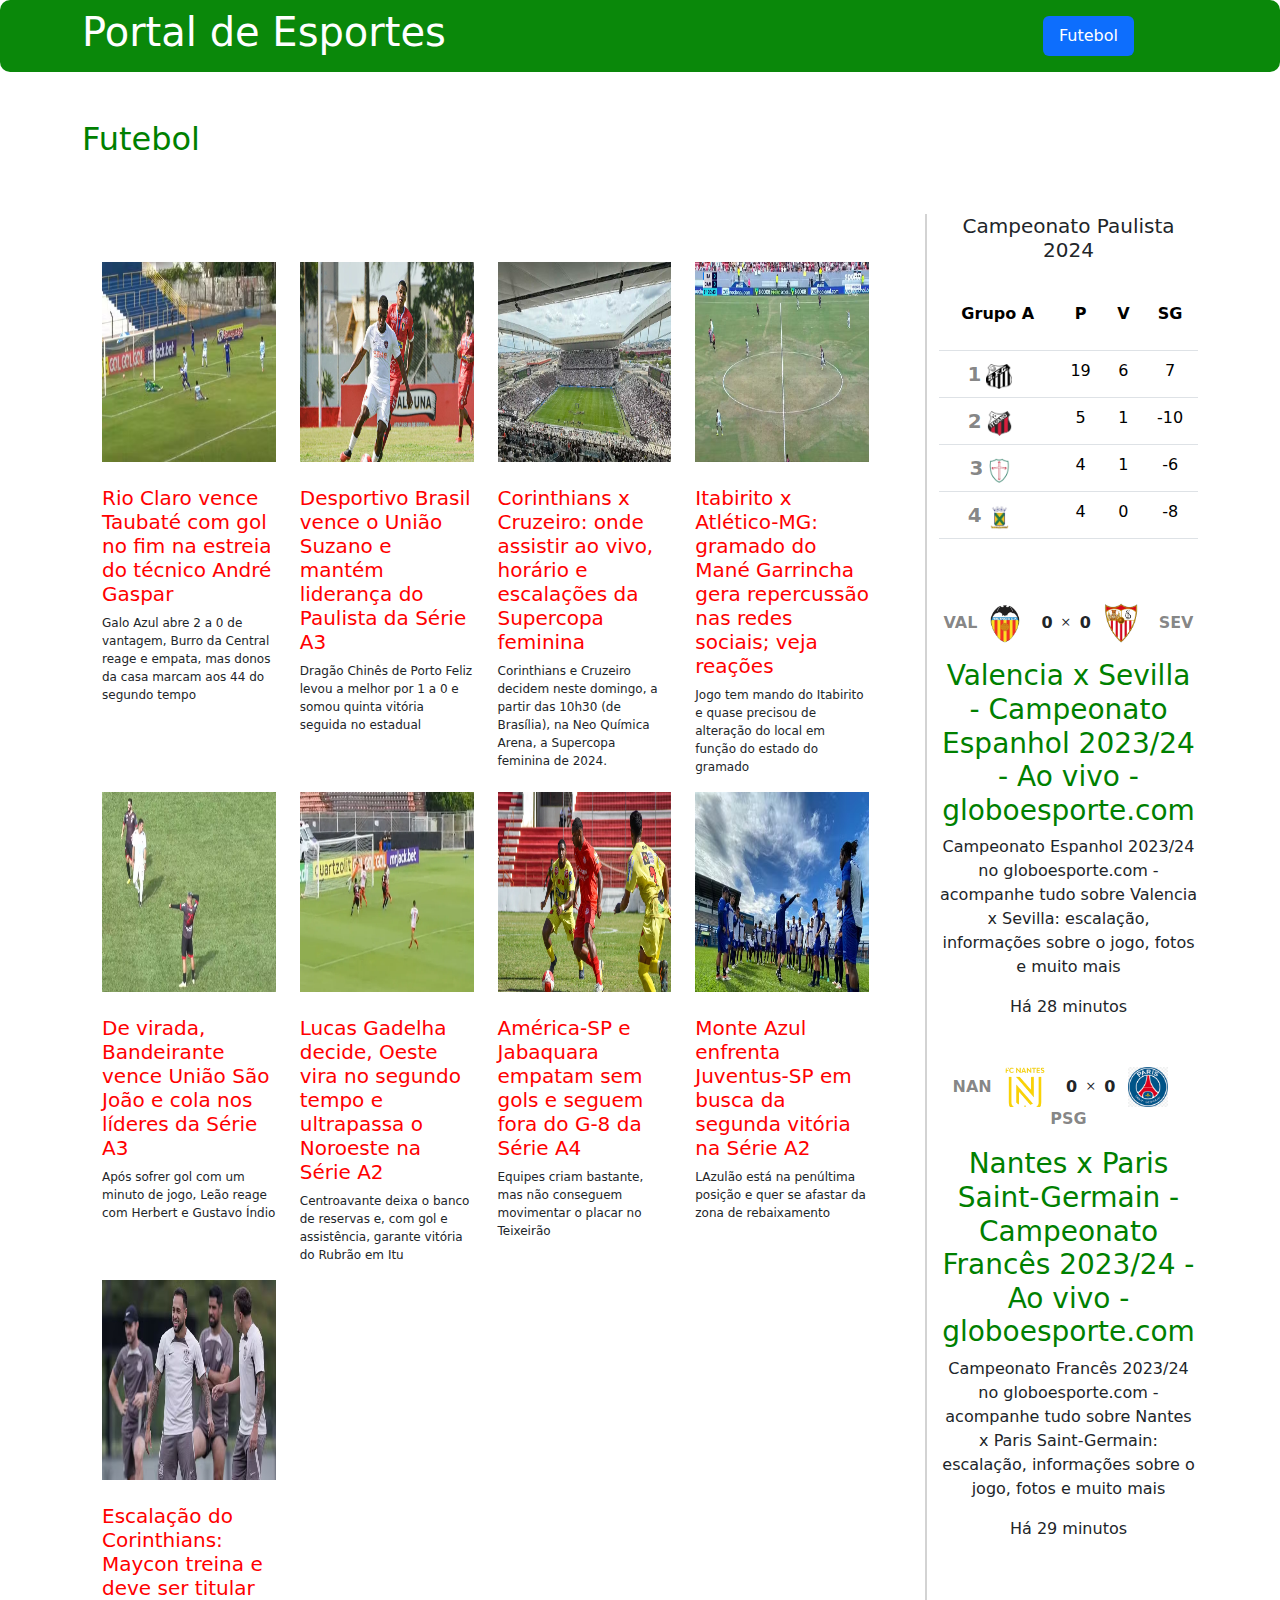
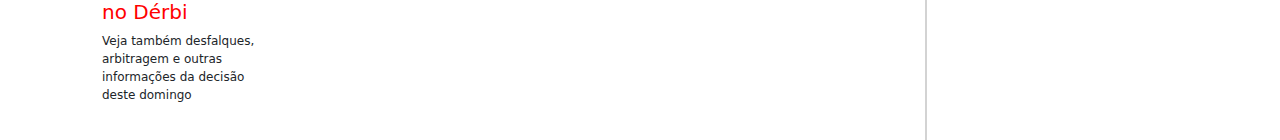
<file: index.html>
<!DOCTYPE html>
<html lang="pt-BR">
<head>
    <meta charset="UTF-8">
    <meta name="viewport" content="width=device-width, initial-scale=1.0">
    <title>Document</title>
    <link rel="stylesheet" href="https://cdn.jsdelivr.net/npm/bootstrap-icons@1.11.3/font/bootstrap-icons.min.css">
    <link rel="stylesheet" href="https://cdn.jsdelivr.net/npm/bootstrap@5.3.2/dist/css/bootstrap.min.css">
    <link rel="stylesheet" href="./index.css">
</head>
<body>
<header class="navbar sticky-top">
    <div class="container">
        <h1>Portal de Esportes</h1>
        <nav>
            <ul class="nav nav-pills">
                <li class="nav-item justify-content-end">
                    <a class="nav-link active" href="#Futebol">Futebol</a>
                </li>
                <li class="nav-item">
                    <a class="nav-link" href=""></a>
                </li>
                <li class="nav-item">
                    <a class="nav-link" href=""></a>
                </li>
            </ul>
        </nav>
    </div>
</header> 
<div data-bs-spy="scroll" class="mt-5" id="noticias">
        <article id="Futebol" class="justify-content-center">
            <div class="container">
                <div class="row" id="linha">
                    <h2 class="pb-5">Futebol</h2>
                    <div class="col-lg-9">
                        <div class="row pt-5 w-100 futebol-topico01" id="futebol-color">
                            <div class="col-sm-3">
                                <img class="w-100" src="./rio Claro vence Taubaté.avif" alt="">
                                <h3 class="fs-5 mt-4">Rio Claro vence Taubaté com gol no fim na estreia do técnico André Gaspar</h3>
                                <p class="">Galo Azul abre 2 a 0 de vantagem, Burro da Central reage e empata, mas donos da casa marcam aos 44 do segundo tempo</p>
                            </div>
                            <div class="col-sm-3">
                                <img class="w-100" src="./desportivo Brasil vence.webp" alt="">
                                <h3 class="fs-5 mt-4">Desportivo Brasil vence o União Suzano e mantém liderança do Paulista da Série A3</h3>
                                <p>Dragão Chinês de Porto Feliz levou a melhor por 1 a 0 e somou quinta vitória seguida no estadual</p>
                            </div>
                            <div class="col-sm-3">
                                <img class="w-100" src="./img-3.avif" alt="">
                                <h3 class="fs-5 mt-4">
                                    Corinthians x Cruzeiro: onde assistir ao vivo, horário e escalações da Supercopa feminina</h3>
                                <p>Corinthians e Cruzeiro decidem neste domingo, a partir das 10h30 (de Brasília), na Neo Química Arena, a Supercopa feminina de 2024.</p>
                            </div>
                            <div class="col-sm-3">
                                <img class="w-100" src="./img-4.avif" alt="">
                                <h3 class="fs-5 mt-4">
                                    Itabirito x Atlético-MG: gramado do Mané Garrincha gera repercussão nas redes sociais; veja reações
                                    </h3>
                                <p>Jogo tem mando do Itabirito e quase precisou de alteração do local em função do estado do gramado</p>
                            </div>
                            <div class="col-sm-3">
                                <img class="w-100" src="./img-5.avif" alt="">
                                <h3 class="fs-5 mt-4">
                                    De virada, Bandeirante vence União São João e cola nos líderes da Série A3</h3>
                                <p>Após sofrer gol com um minuto de jogo, Leão reage com Herbert e Gustavo Índio</p>
                            </div>
                            <div class="col-sm-3">
                                <img class="w-100" src="img-6.webp" alt="">
                                <h3 class="fs-5 mt-4">
                                    Lucas Gadelha decide, Oeste vira no segundo tempo e ultrapassa o Noroeste na Série A2</h3>
                                <p>Centroavante deixa o banco de reservas e, com gol e assistência, garante vitória do Rubrão em Itu</p>
                            </div>
                            <div class="col-sm-3">
                                <img class="w-100" src="img-7.webp" alt="">
                                <h3 class="fs-5 mt-4">
                                    América-SP e Jabaquara empatam sem gols e seguem fora do G-8 da Série A4</h3>
                                <p>Equipes criam bastante, mas não conseguem movimentar o placar no Teixeirão</p>
                            </div>
                            <div class="col-sm-3">
                                <img class="w-100" src="./img-8.avif" alt="">
                                <h3 class="fs-5 mt-4">
                                    Monte Azul enfrenta Juventus-SP em busca da segunda vitória na Série A2</h3>
                                <p>LAzulão está na penúltima posição e quer se afastar da zona de rebaixamento</p>
                            </div>
                            <div class="col-sm-3">
                                <img class="w-100" src="img-9.avif" alt="">
                                <h3 class="fs-5 mt-4">
                                    Escalação do Corinthians: Maycon treina e deve ser titular no Dérbi</h3>
                                <p>Veja também desfalques, arbitragem e outras informações da decisão deste domingo</p>
                            </div>
                        </div>
                    </div>
                    <aside id="noticias-gerais" class="col-sm-3 text-center">
                        <table class="table">
                            <h4 class="pb-4">Campeonato Paulista 2024</h4>
                            <thead>
                                <tr class="pb-4">
                                    <th class="me-5 pb-4">
                                        Grupo A
                                    </th>
                                    <th class="me-5 pb-4">
                                        P
                                    </th>
                                    <th class="me-5 pb-4">
                                        V
                                    </th> 
                                    <th class="me-5 pb-4">
                                        SG
                                    </th>
                                </tr>
                            </thead>
                            <tbody id="tbody">
                                <tr>
                                    <td>
                                        <strong>1</strong>
                                        <img src="./classificação-01.png" class="me-3" alt=""></td>
                                    <td>19</td>
                                    <td>6</td>
                                    <td>7</td>
                                </tr>
                                <tr>
                                    <td><strong>2</strong> <img src="./classificação-02.png" class="me-3" alt=""></td>
                                    <td>5</td>
                                    <td>1</td>
                                    <td>-10</td>
                                </tr>
                                <tr>
                                    <td><strong>3</strong> <img src="./classificação-03.png" class="me-3" alt=""></td>
                                    <td>4</td>
                                    <td>1</td>
                                    <td>-6</td>
                                </tr>
                                <tr>
                                    <td><strong>4</strong> <img src="./classificação-04.png" class="me-3" alt=""></td>
                                    <td>4</td>
                                    <td>0</td>
                                    <td>-8</td>
                                </tr>
                            </tbody>
                        </table>
                        <div id="aside" class="pt-5">
                            <strong class="times">VAL</strong>
                            <img src="./escudo-valencia.png" class="me-3 ms-2" alt="">
                            <strong id="placar">0 <i class="bi bi-x"></i> 0</strong>
                            <img src="./escudo-sevilia.png"class="me-3 ms-2"alt="">
                            <strong class="times">SEV</strong>
                            <h3 class="mt-3">Valencia x Sevilla - Campeonato Espanhol 2023/24 - Ao vivo - globoesporte.com</h3>
                            <p>Campeonato Espanhol 2023/24 no globoesporte.com - acompanhe tudo sobre Valencia x Sevilla: escalação, informações sobre o jogo, fotos e muito mais</p>
                            <time>Há 28 minutos</time>
                        </div>
                            <div id="aside" class="pt-5">
                            <strong class="times">NAN</strong>
                            <img src="./escudo-nantes.png" class="me-3 ms-2" alt="">
                            <strong id="placar">0 <i class="bi bi-x"></i> 0</strong>
                            <img src="./escudo-paris.png"class="me-3 ms-2"alt="">
                            <strong class="times">PSG</strong>
                            <h3 class="mt-3">Nantes x Paris Saint-Germain - Campeonato Francês 2023/24 - Ao vivo - globoesporte.com</h3>
                            <p>Campeonato Francês 2023/24 no globoesporte.com - acompanhe tudo sobre Nantes x Paris Saint-Germain: escalação, informações sobre o jogo, fotos e muito mais</p>
                            <time>Há 29 minutos</time>
                        </div>
                    </aside>
                </div>
            </div>
        </article>
</div>



    <script src="https://cdn.jsdelivr.net/npm/bootstrap@5.3.2/dist/js/bootstrap.bundle.min.js"></script>
</body>
</html>
</file>
<file: index.css>
#noticias-gerais{
    border-left: solid 2px #0000002c;
}
header{
    background-color:rgb(10, 136, 10);
    border-radius: 10px;
    color: #fff;
}
.navbar a {
    color: #fff;
}
#futebol-color{
    padding: 20px;
}
.futebol-topico01 p {
    font-size: 12px;
}
.futebol-topico01 h3 {
    color: red;
}
.futebol-topico01 img {
    height: 200px;
}
#Futebol thead h5 {
    font-size: 20px;
}
#noticias-gerais tbody td img{
    align-items: center;
    height: 25px;
}
#noticias-gerais tbody strong{
    font-size: 20px;
    color:#0000007e;
}

#noticias-gerais h4 {
    font-size: 20px;
}
#Futebol h2, #aside h3 {
    color: green;
}
#aside img{
    height: 40px;
}
#aside strong #placar{
    color:#000;
}
.times{
    color: #0000007e;
}
@media(max-width:575px){
    .col-lg-9{
        display: flex;
        flex-wrap: nowrap;
    }
    #noticias-gerais table h4{
        margin-bottom: 11px;
    }
    #tbody{
        border-bottom: solid 2px #0000002c;
    }
    }
</file>
